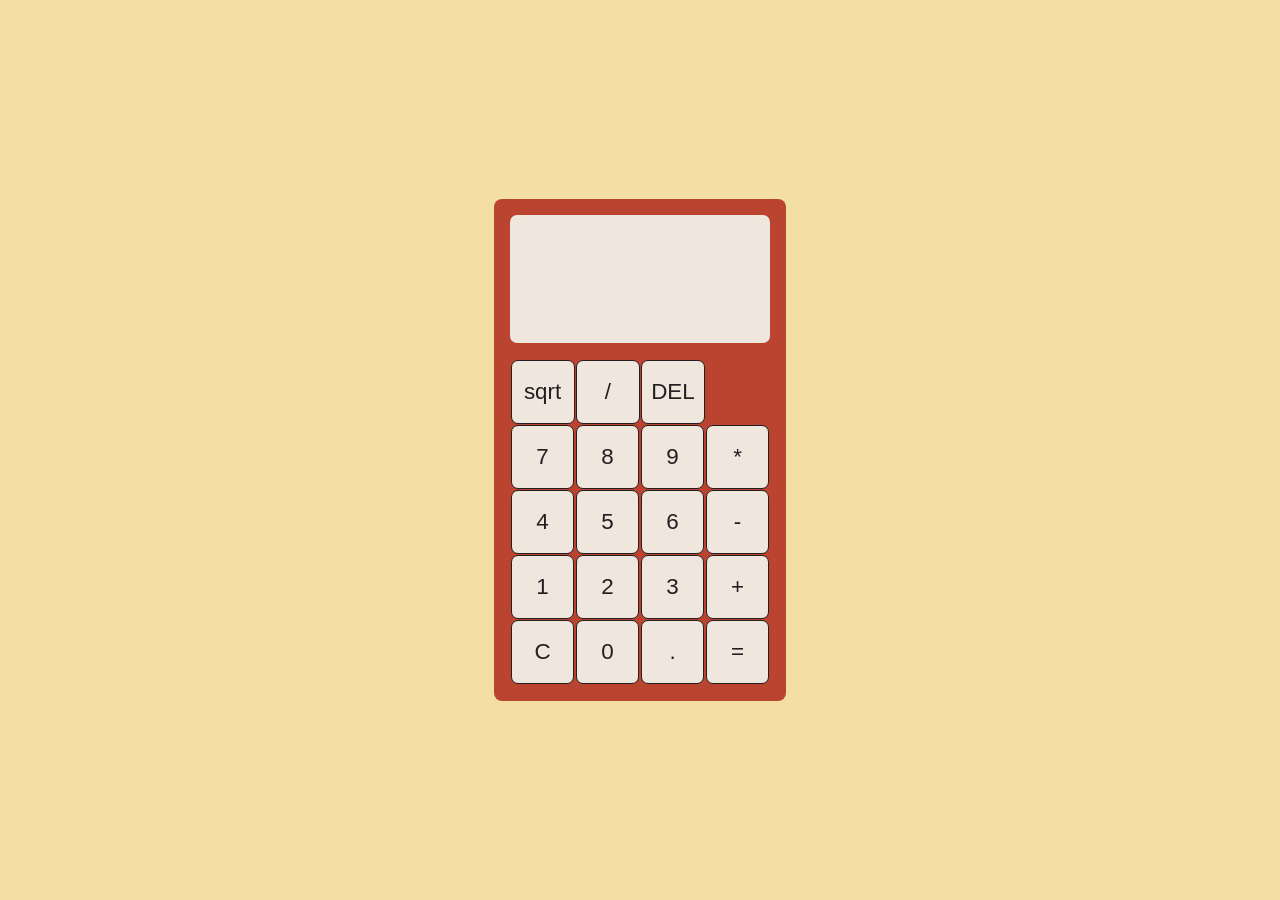
<file: foundations/calculator/index.html>
<!DOCTYPE html>
<html lang="en">
<head>
    <meta charset="UTF-8">
    <meta name="viewport" content="width=device-width, initial-scale=1.0">
    <link rel="stylesheet" href="styles.css">
    <script defer src="index.js"></script>
    <title>Calculator</title>
</head>
<body>
    <main>
        <div class="calculator-container">
            <div id="display"></div>
            <div class="row">
                <button class="btn" data-value="sqrt">sqrt</button>
                <button class="btn" data-value="/">/</button>
                <button class="btn" data-value="delete">DEL</button>
            </div>
            <div class="row">
                <button class="btn" data-value="7">7</button>
                <button class="btn" data-value="8">8</button>
                <button class="btn" data-value="9">9</button>
                <button class="btn" data-value="*">*</button>
            </div>
            <div class="row">
                <button class="btn" data-value="4">4</button>
                <button class="btn" data-value="5">5</button>
                <button class="btn" data-value="6">6</button>
                <button class="btn" data-value="-">-</button>
            </div>
            <div class="row">
                <button class="btn" data-value="1">1</button>
                <button class="btn" data-value="2">2</button>
                <button class="btn" data-value="3">3</button>
                <button class="btn" data-value="+">+</button>
            </div>
            <div class="row">
                <button class="btn" data-value="clear">C</button>
                <button class="btn" data-value="0">0</button>
                <button class="btn" data-value=".">.</button>
                <button class="btn" data-value="=">=</button>
            </div>
        </div>
    </main>
</body>
</html>
</file>
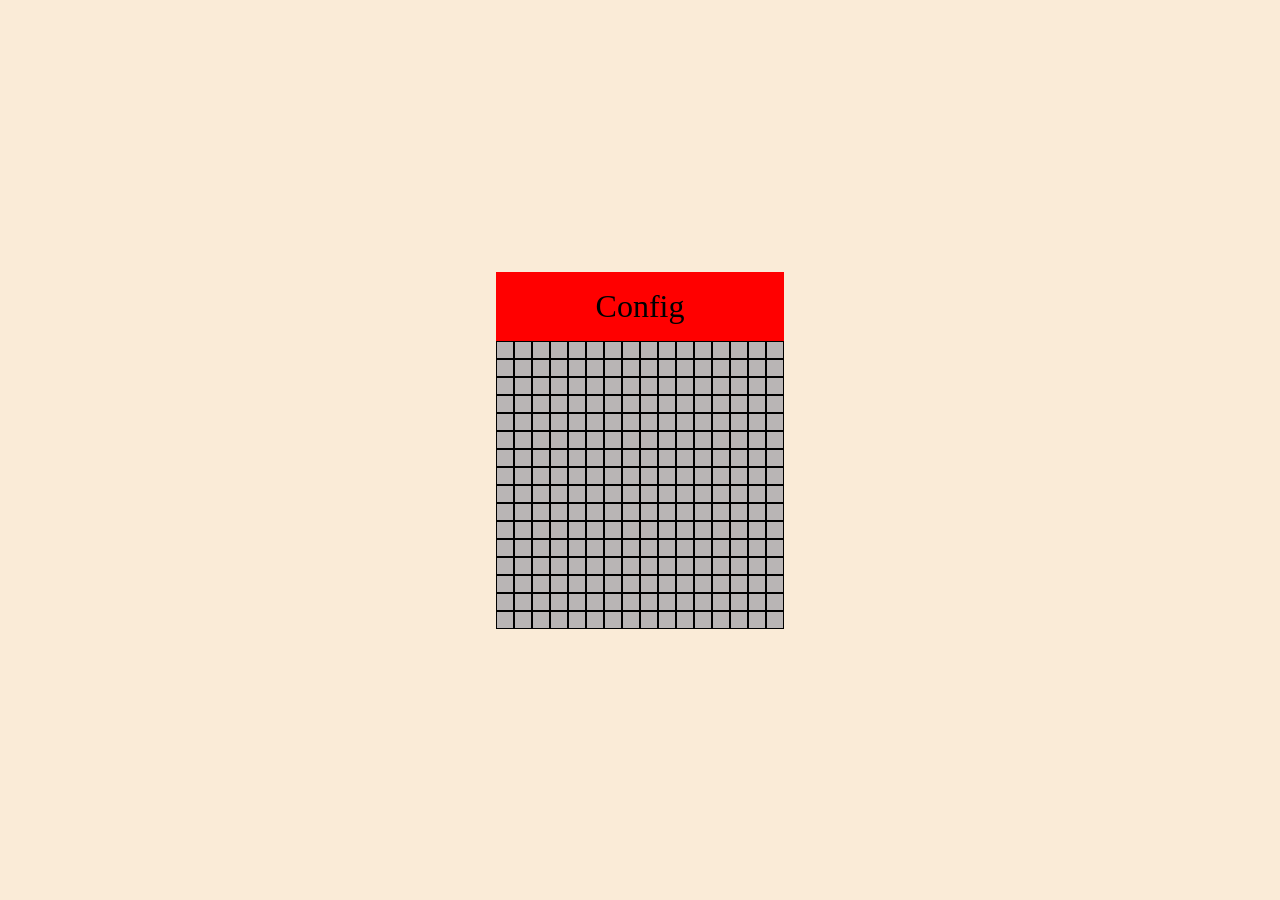
<file: foundations/etch-a-sketch/index.html>
<!DOCTYPE html>
<html lang="en">
<head>
    <meta charset="UTF-8">
    <meta name="viewport" content="width=device-width, initial-scale=1.0">
    <title>Etch a Sketch</title>
    <link rel="stylesheet" href="styles.css">
    <script defer src="index.js"></script>
</head>
<body>
    <main>
        <div id = "container">
            
        </div>
    </main>
</body>
</html>
</file>
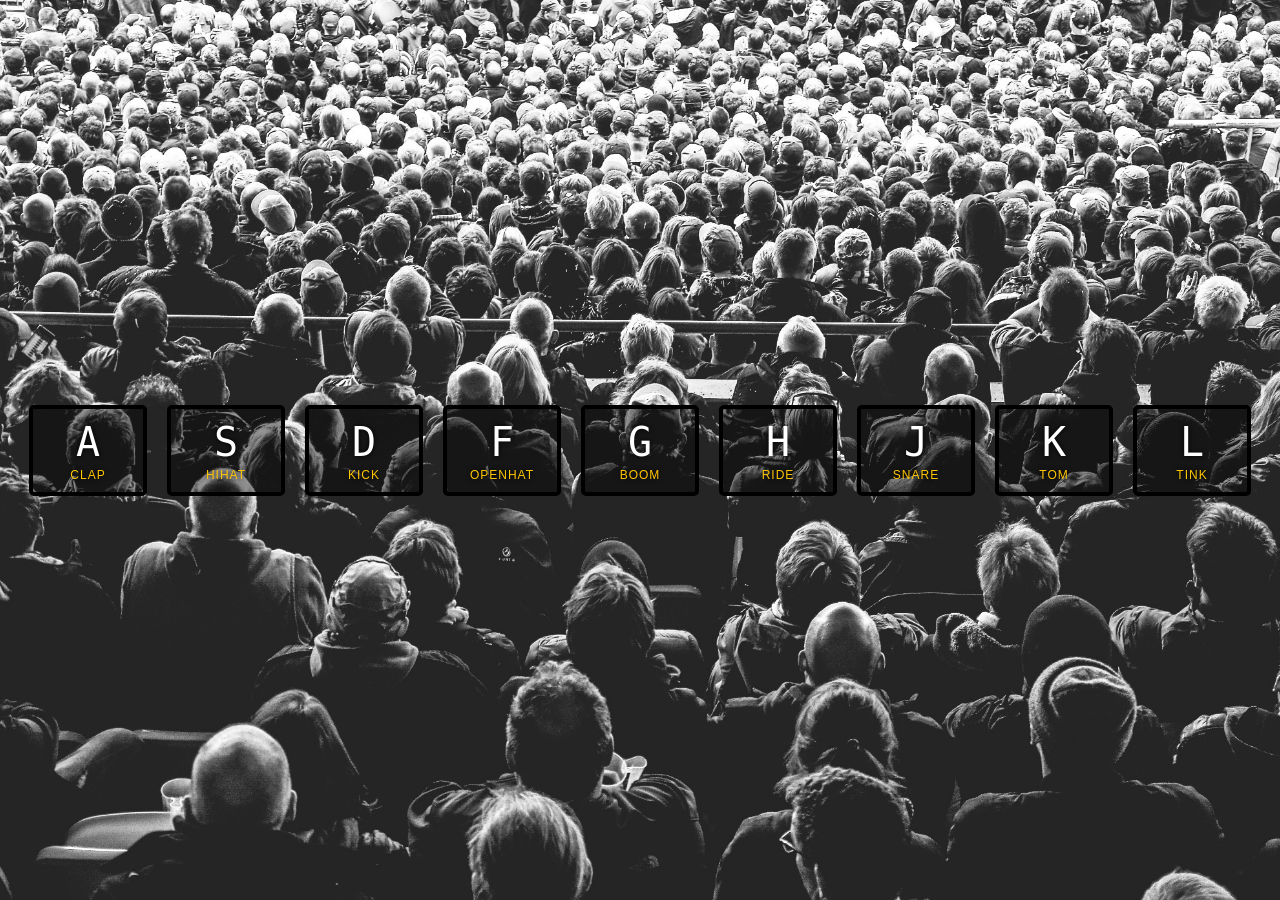
<file: javascript30/01 - JavaScript Drum Kit/index-START.html>
<!DOCTYPE html>
<html lang="en">
<head>
  <meta charset="UTF-8">
  <title>JS Drum Kit</title>
  <link rel="stylesheet" href="style.css">
  <link rel="icon" href="https://fav.farm/🔥" />
</head>
<body>


  <div class="keys">
    <div data-key="65" class="key">
      <kbd>A</kbd>
      <span class="sound">clap</span>
    </div>
    <div data-key="83" class="key">
      <kbd>S</kbd>
      <span class="sound">hihat</span>
    </div>
    <div data-key="68" class="key">
      <kbd>D</kbd>
      <span class="sound">kick</span>
    </div>
    <div data-key="70" class="key">
      <kbd>F</kbd>
      <span class="sound">openhat</span>
    </div>
    <div data-key="71" class="key">
      <kbd>G</kbd>
      <span class="sound">boom</span>
    </div>
    <div data-key="72" class="key">
      <kbd>H</kbd>
      <span class="sound">ride</span>
    </div>
    <div data-key="74" class="key">
      <kbd>J</kbd>
      <span class="sound">snare</span>
    </div>
    <div data-key="75" class="key">
      <kbd>K</kbd>
      <span class="sound">tom</span>
    </div>
    <div data-key="76" class="key">
      <kbd>L</kbd>
      <span class="sound">tink</span>
    </div>
  </div>

  <audio data-key="65" src="sounds/clap.wav"></audio>
  <audio data-key="83" src="sounds/hihat.wav"></audio>
  <audio data-key="68" src="sounds/kick.wav"></audio>
  <audio data-key="70" src="sounds/openhat.wav"></audio>
  <audio data-key="71" src="sounds/boom.wav"></audio>
  <audio data-key="72" src="sounds/ride.wav"></audio>
  <audio data-key="74" src="sounds/snare.wav"></audio>
  <audio data-key="75" src="sounds/tom.wav"></audio>
  <audio data-key="76" src="sounds/tink.wav"></audio>

<script>

  function playSound(e){
    const audio = document.querySelector(`audio[data-key="${e.keyCode}"]`)
    const key = document.querySelector(`.key[data-key="${e.keyCode}"]`)
    if(!audio) return;
    
    audio.currentTime = 0;
    audio.play();
    key.classList.add("playing");
  }

  function removeTransition(e){
    if (e.propertyName !== "transform") return; 
    this.classList.remove("playing")  
  }

  const keys = document.querySelectorAll(".key");
    keys.forEach(key => key.addEventListener("transitionend", removeTransition));;
  window.addEventListener("keydown", playSound);
</script>


</body>
</html>
</file>
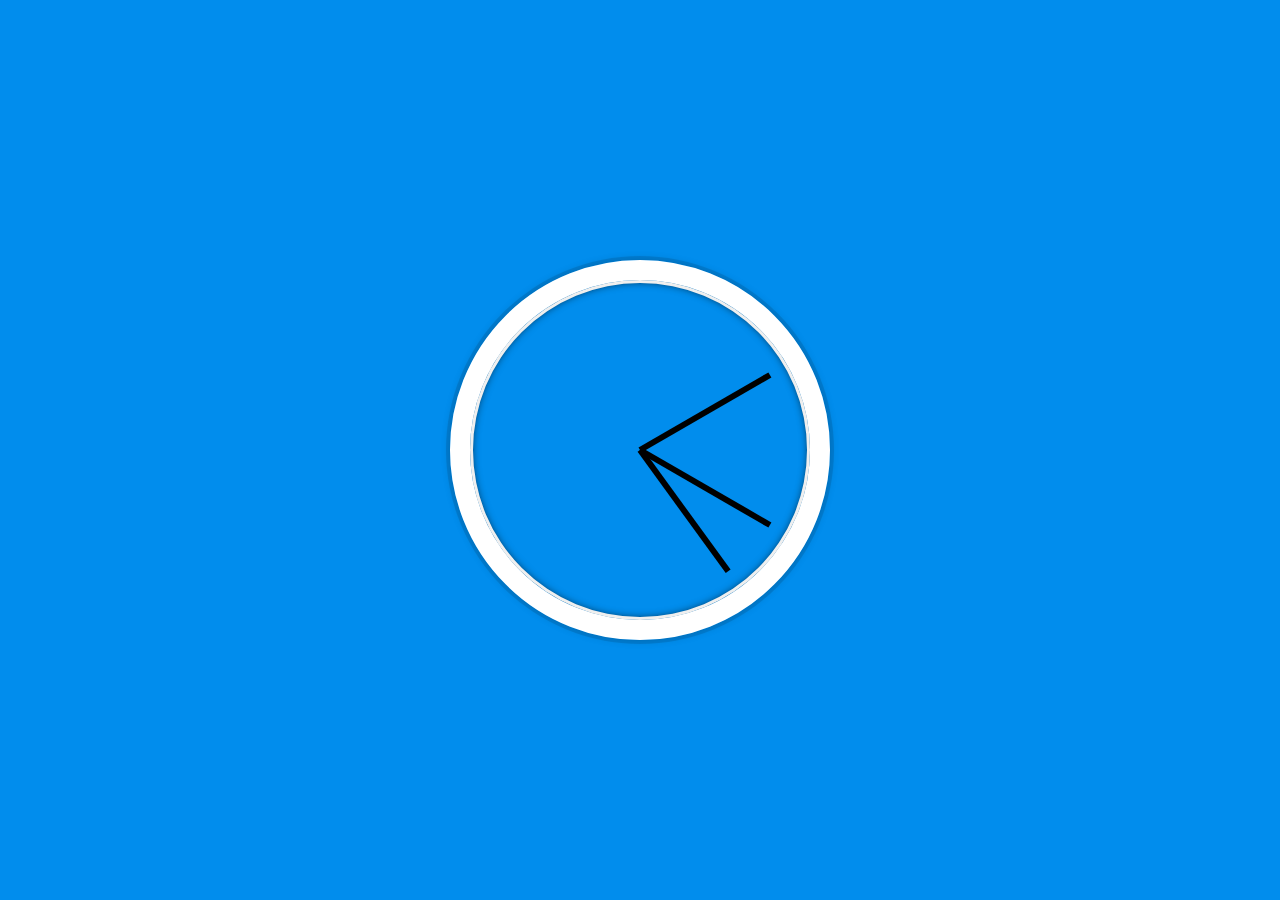
<file: javascript30/02 - JS and CSS Clock/index-START.html>
<!DOCTYPE html>
<html lang="en">
<head>
  <meta charset="UTF-8">
  <title>JS + CSS Clock</title>
  <link rel="icon" href="https://fav.farm/🔥" />
</head>
<body>


    <div class="clock">
      <div class="clock-face">
        <div class="hand hour-hand"></div>
        <div class="hand min-hand"></div>
        <div class="hand second-hand"></div>
      </div>
    </div>


  <style>
    html {
      background: #018DED url(https://unsplash.it/1500/1000?image=881&blur=5);
      background-size: cover;
      font-family: 'helvetica neue';
      text-align: center;
      font-size: 10px;
    }

    body {
      margin: 0;
      font-size: 2rem;
      display: flex;
      flex: 1;
      min-height: 100vh;
      align-items: center;
    }

    .clock {
      width: 30rem;
      height: 30rem;
      border: 20px solid white;
      border-radius: 50%;
      margin: 50px auto;
      position: relative;
      padding: 2rem;
      box-shadow:
        0 0 0 4px rgba(0,0,0,0.1),
        inset 0 0 0 3px #EFEFEF,
        inset 0 0 10px black,
        0 0 10px rgba(0,0,0,0.2);
    }

    .clock-face {
      position: relative;
      width: 100%;
      height: 100%;
      transform: translateY(-3px); /* account for the height of the clock hands */
    }

    .hand {
      width: 50%;
      height: 6px;
      background: black;
      position: absolute;
      top: 50%;
      transform-origin: 100%;
      transform: rotate(90deg);
      transition: all 0.5s;
      transition-timing-function: cubic-bezier(0.075, 0.82, 0.165, 1);
    }

    .hour-hand{
    }

  </style>

  <script>
    const secondHand = document.querySelector(".second-hand");
    const minsHand = document.querySelector(".min-hand");
    const hourHand = document.querySelector(".hour-hand");

    function setDate(){
      const now = new Date();
      const seconds = now.getSeconds();
      const secondsDegrees = ((seconds / 60) * 360) + 90;
      secondHand.style.transform = `rotate(${secondsDegrees}deg)`;

      const mins = now.getMinutes();
      const minsDegrees = ((mins / 60) * 360) + 90;
      minsHand.style.transform = `rotate(${minsDegrees}deg)`;

      const hour = now.getHours();
      const hourDegrees = ((hour / 12) * 360) + 90;
      hourHand.style.transform = `rotate(${hourDegrees}deg)`;

      console.log(now)
    }

    setInterval(setDate, 1000);

  </script>
</body>
</html>
</file>
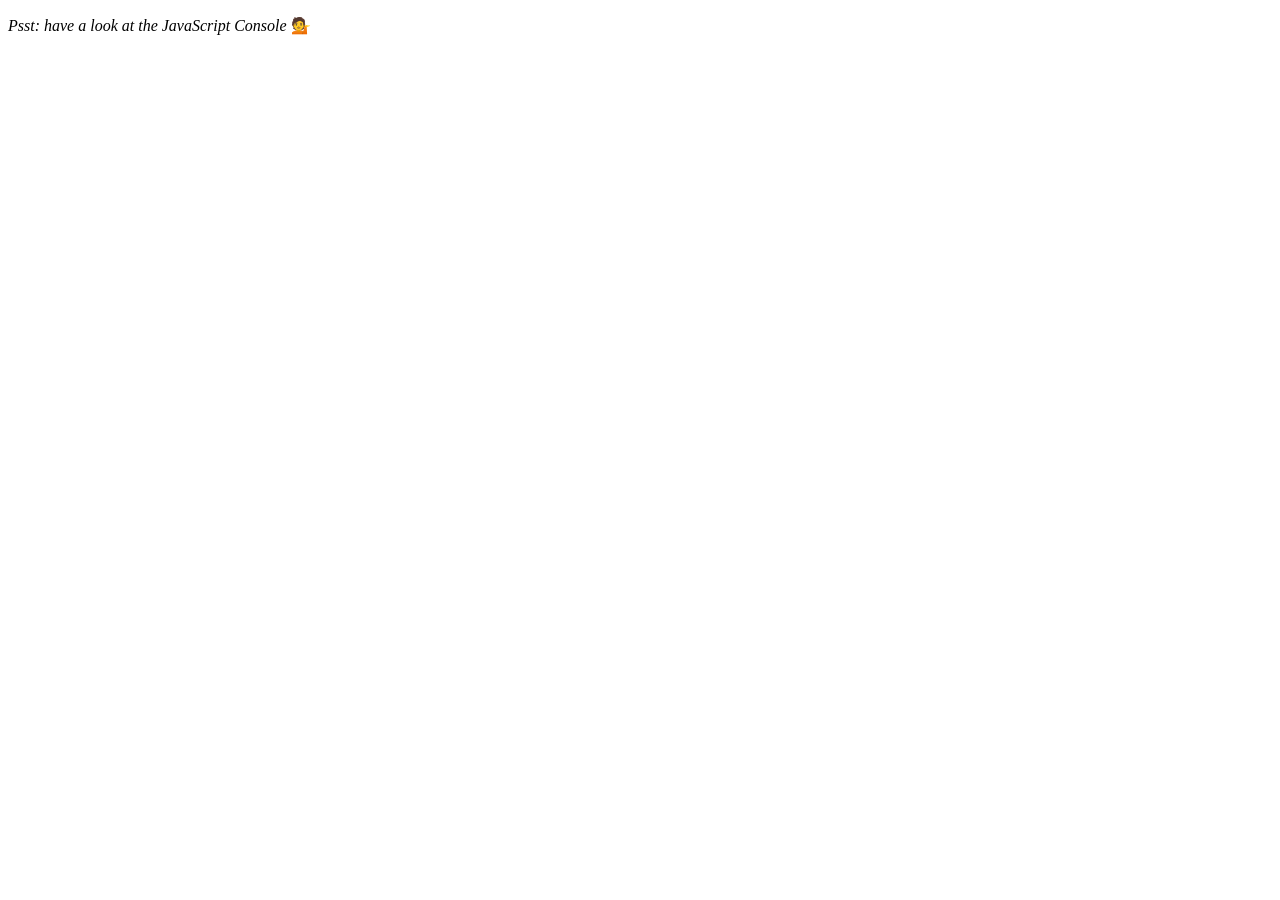
<file: javascript30/04 - Array Cardio Day 1/index-START.html>
<!DOCTYPE html>
<html lang="en">
<head>
  <meta charset="UTF-8">
  <title>Array Cardio 💪</title>
  <link rel="icon" href="https://fav.farm/🔥" />
</head>
<body>
  <p><em>Psst: have a look at the JavaScript Console</em> 💁</p>
  <script>
    // Get your shorts on - this is an array workout!
    // ## Array Cardio Day 1

    // Some data we can work with

    const inventors = [
      { first: 'Albert', last: 'Einstein', year: 1879, passed: 1955 },
      { first: 'Isaac', last: 'Newton', year: 1643, passed: 1727 },
      { first: 'Galileo', last: 'Galilei', year: 1564, passed: 1642 },
      { first: 'Marie', last: 'Curie', year: 1867, passed: 1934 },
      { first: 'Johannes', last: 'Kepler', year: 1571, passed: 1630 },
      { first: 'Nicolaus', last: 'Copernicus', year: 1473, passed: 1543 },
      { first: 'Max', last: 'Planck', year: 1858, passed: 1947 },
      { first: 'Katherine', last: 'Blodgett', year: 1898, passed: 1979 },
      { first: 'Ada', last: 'Lovelace', year: 1815, passed: 1852 },
      { first: 'Sarah E.', last: 'Goode', year: 1855, passed: 1905 },
      { first: 'Lise', last: 'Meitner', year: 1878, passed: 1968 },
      { first: 'Hanna', last: 'Hammarström', year: 1829, passed: 1909 }
    ];

    const people = [
      'Bernhard, Sandra', 'Bethea, Erin', 'Becker, Carl', 'Bentsen, Lloyd', 'Beckett, Samuel', 'Blake, William', 'Berger, Ric', 'Beddoes, Mick', 'Beethoven, Ludwig',
      'Belloc, Hilaire', 'Begin, Menachem', 'Bellow, Saul', 'Benchley, Robert', 'Blair, Robert', 'Benenson, Peter', 'Benjamin, Walter', 'Berlin, Irving',
      'Benn, Tony', 'Benson, Leana', 'Bent, Silas', 'Berle, Milton', 'Berry, Halle', 'Biko, Steve', 'Beck, Glenn', 'Bergman, Ingmar', 'Black, Elk', 'Berio, Luciano',
      'Berne, Eric', 'Berra, Yogi', 'Berry, Wendell', 'Bevan, Aneurin', 'Ben-Gurion, David', 'Bevel, Ken', 'Biden, Joseph', 'Bennington, Chester', 'Bierce, Ambrose',
      'Billings, Josh', 'Birrell, Augustine', 'Blair, Tony', 'Beecher, Henry', 'Biondo, Frank'
    ];
    
    // Array.prototype.filter()
    // 1. Filter the list of inventors for those who were born in the 1500's
    const filteredArray = inventors.filter((inventor) => {
      if (1500 < inventor.year && inventor.year < 1600)
      return true
    })
    console.log(filteredArray)

    // Array.prototype.map()
    // 2. Give us an array of the inventors first and last names
    const nameInventors = inventors.map(inventor => `${inventor.first} ${inventor.last}`)
    console.log(nameInventors)
    // Array.prototype.sort()
    // 3. Sort the inventors by birthdate, oldest to youngest
    const birthdaySort = inventors.sort((a,b) => b.year-a.year)
    console.log(birthdaySort)

    // Array.prototype.reduce()
    // 4. How many years did all the inventors live all together?
    const totalYearsLived = inventors.reduce(
      (accumulator, inventor) => accumulator += (inventor.passed - inventor.year)
    , 0);
    console.log(totalYearsLived);

    // 5. Sort the inventors by years lived
    const yearsLivedSort = inventors.sort((a,b) => (b.passed - b.year) - (a.passed - a.year));
    console.log(yearsLivedSort);

    // 6. create a list of Boulevards in Paris that contain 'de' anywhere in the name
    // https://en.wikipedia.org/wiki/Category:Boulevards_in_Paris


    // 7. sort Exercise
    // Sort the people alphabetically by last name
    const sortedAlphabetically = inventors.sort((a,b) => (a.last[0] - b.last[0]))
    console.log(sortedAlphabetically)
    // 8. Reduce Exercise
    // Sum up the instances of each of these
    const data = ['car', 'car', 'truck', 'truck', 'bike', 'walk', 'car', 'van', 'bike', 'walk', 'car', 'van', 'car', 'truck' ];
    const sumData = data.reduce()
  </script>
</body>
</html>
</file>
<file: foundations/calculator/styles.css>
*{
    box-sizing: border-box;
    margin: 0;
}

body{
    background: #F3DFA2;
    display: flex;
    justify-content: center;
    align-items: center;
    height: 100vh;
}

.calculator-container{
    background-color: #BB4430;
    padding: 1rem 1rem;
    border-radius: 0.5rem;
    max-width: 292px;
}

.row{
    display: flex;
}

button{
    height: 4rem;
    width: 4rem;
    font-size: 1.4rem;
    text-align: center;
    color: #231F20;
    background-color: #EFE6DD;
    border: 1px solid #231F20;
    margin: 0.6px;
    border-radius: 7px;
}

button:hover{
    opacity: 50%;
    cursor: pointer;
}

#display{
    display: flex;
    align-items: center;
    justify-content: end;
    padding: 1rem;
    font-size: 3rem;
    background: #EFE6DD;
    color: #231F20;
    height: 8rem;
    margin-bottom: 1rem;
    border-radius: 7px;
}
</file>
<file: foundations/etch-a-sketch/styles.css>
*{
    margin: 0;
    box-sizing: content-box;
}

body{
    display: flex;
    justify-content: center;
    align-items: center;
    background-color: antiquewhite;
    height: 100vh;
}

.row{
    display: flex;
}

.grid{
    height: 1rem;
    width: 1rem;
    background: rgb(185, 181, 181);
    border: 1px solid black;
}

.grid:hover{
    background-color: rgb(255, 255, 255, 10);
    cursor: pointer;
}

.configBtn{
    background-color: red;
    padding: 1rem;
    text-align: center;
    font-size: 2rem;
}

.configBtn:hover{
    background-color: aliceblue;
    cursor: pointer;
}
</file>
<file: javascript30/01 - JavaScript Drum Kit/style.css>
html {
  font-size: 10px;
  background: url('./background.jpg') bottom center;
  background-size: cover;
}

body,html {
  margin: 0;
  padding: 0;
  font-family: sans-serif;
}

.keys {
  display: flex;
  flex: 1;
  min-height: 100vh;
  align-items: center;
  justify-content: center;
}

.key {
  border: .4rem solid black;
  border-radius: .5rem;
  margin: 1rem;
  font-size: 1.5rem;
  padding: 1rem .5rem;
  transition: all .07s ease;
  width: 10rem;
  text-align: center;
  color: white;
  background: rgba(0,0,0,0.4);
  text-shadow: 0 0 .5rem black;
}

.playing {
  transform: scale(1.1);
  border-color: #ffc600;
  box-shadow: 0 0 1rem #ffc600;
}

kbd {
  display: block;
  font-size: 4rem;
}

.sound {
  font-size: 1.2rem;
  text-transform: uppercase;
  letter-spacing: .1rem;
  color: #ffc600;
}
</file>
